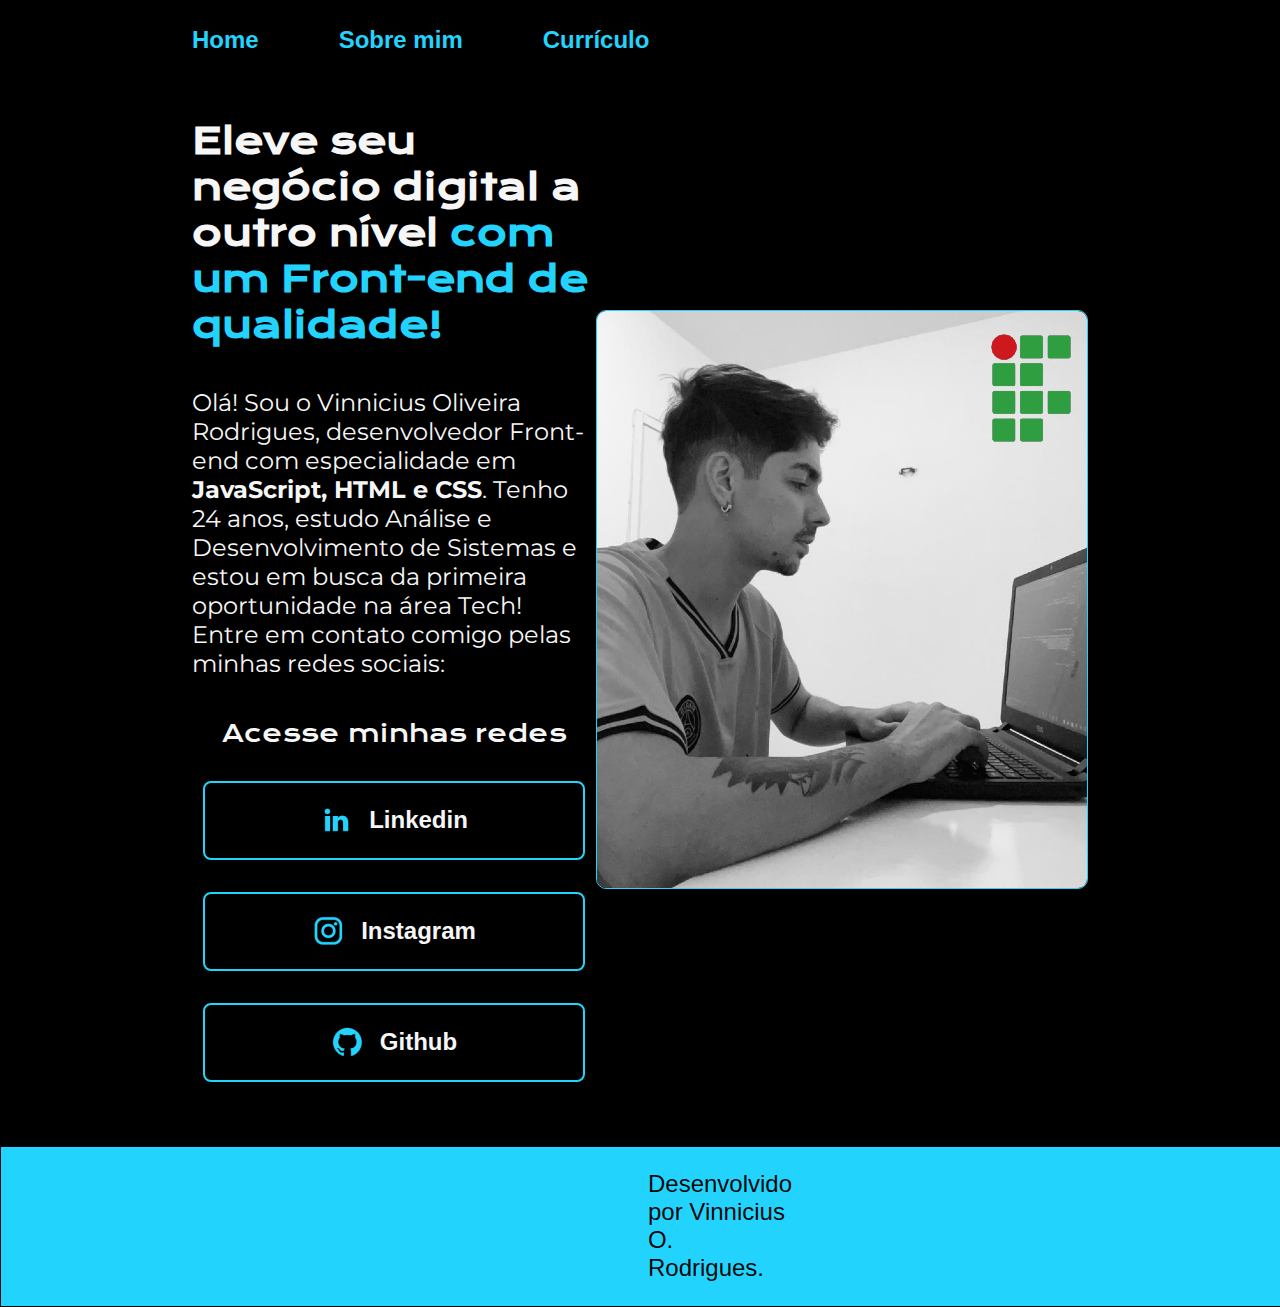
<file: index.html>
<!DOCTYPE html>
<html lang="pt-br">
<head>
   <!-- <link rel="stylesheet" href="reset.css"> -->
    <link rel="stylesheet" href="./styles/style.css">
    <meta charset="UTF-8"> <!--caracteres especiais-->
    <meta http-equiv="X-UA-Compatible" content="IE=edge"><!--Atualiza para a verão mais recente do Microsoft Edge-->
    <meta name="viewport" content="width=device-width, initial-scale=1.0"><!--relaciona a largura da página com o tamanho do dispotivo que está sendo usado-->
    <title>Portifólio</title> <!--meta informação para o navegador-->
</head>
<body>
    <header class= cabeçalho> <!--Cabelalho-->
        <nav class="cabeçalho_menu">
            <a class="cabeçalho_menu_link" href="index.html">Home</a>
            <a class="cabeçalho_menu_link" href="about.html">Sobre mim</a> <!--Endereço do meu arquivo mencionado na âncora para nos levar para outra página-->
            <a class="cabeçalho_menu_link" href="curriculo.html">Currículo</a>
        </nav>
    </header>
    <main class="apresentacao">  <!--Conteúdo principal da página-->
        <section class="apresentacao_conteudo">
            <h1 class="apresentacao_conteudo_titulo"><!--tag de título-->
            Eleve seu negócio digital a outro nível <strong class="titulo-destaque"><!--a tag strong indica para o navegador que isso é uma parte importante da nossa página-->com um Front-end de qualidade!</strong>
            </h1>
            <p class="apresentacao_conteudo_paragrafo">Olá! Sou o Vinnicius Oliveira Rodrigues, desenvolvedor Front-end com especialidade em<strong> JavaScript, HTML e CSS</strong>. Tenho 24 anos, estudo Análise e Desenvolvimento de Sistemas e estou em busca da primeira oportunidade na área Tech! </br> Entre em contato comigo pelas minhas redes sociais:</p>
            <div class="apresentacao_conteudo_links">  
                <h2 class="apresentacao_conteudo_links_subtitulo"> Acesse minhas redes </h2>     
                <a class="apresentacao_conteudo_links_botoes" href="https://www.linkedin.com/in/vinnicius-oliveira-rodrigues-5a373b1a4/" target="_blank">
                    <img src="./assets/linkedin.png">    
                    Linkedin
                </a> <!--ancora ou link-->
                <a class="apresentacao_conteudo_links_botoes" href="https://www.instagram.com/vinnicius_rodrigues11/" target="_blank">
                    <img src="./assets/instagram.png">    
                    Instagram
                </a>
                <a class="apresentacao_conteudo_links_botoes" href="https://github.com/vinniciusrodrigues99" target="_blank">
                    <img src="./assets/github.png">
                Github
                </a>
            </div>
        </section>
        <img class = "imagem" src="./assets/vinni_if.png" alt="Foto do usuário programando">
    </main>
    <footer class="rodape"> <!--Rodapé-->
       Desenvolvido por Vinnicius O. Rodrigues.
    </footer>
    
</body>
</html>
</file>
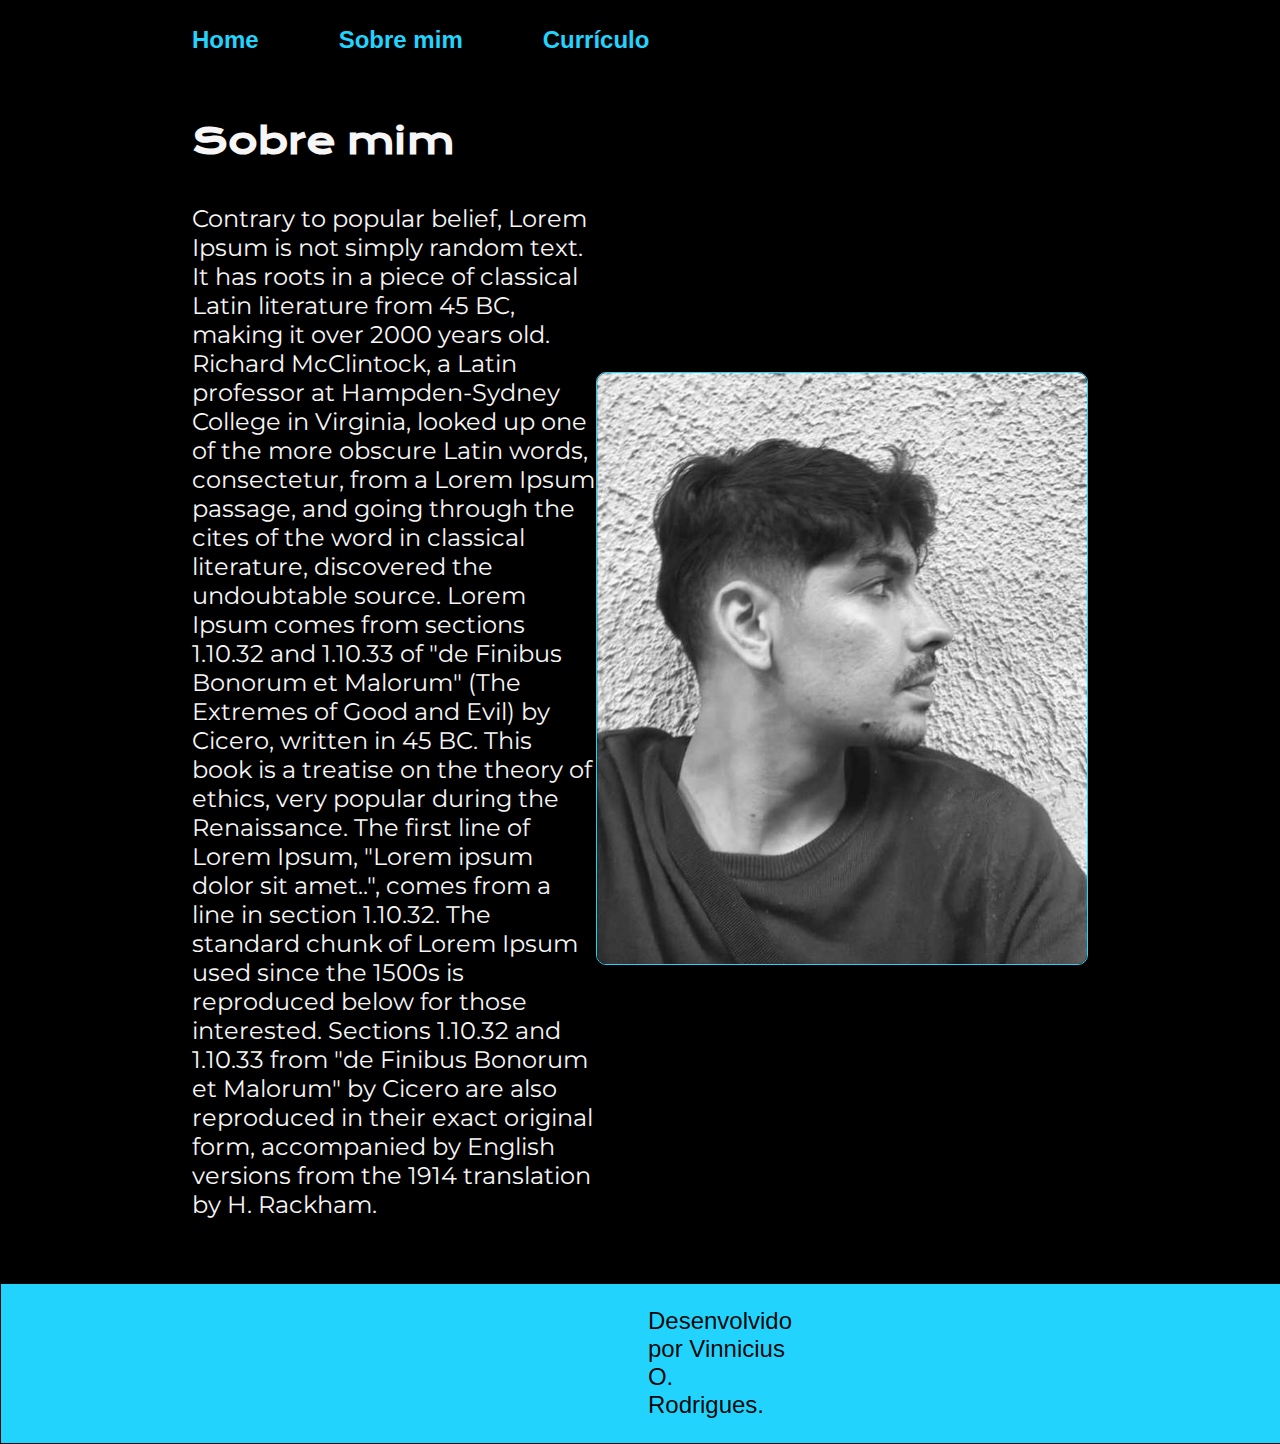
<file: about.html>
<!DOCTYPE html>
<html lang="pt-br">
<head>
    <link rel="stylesheet" href="./styles/style.css">
    <meta charset="UTF-8">
    <meta http-equiv="X-UA-Compatible" content="IE=edge">
    <meta name="viewport" content="width=device-width, initial-scale=1.0">
    <title>Sobre mim</title>
</head>
<body>
    <header class= cabeçalho> <!--Cabelalho-->
            <nav class="cabeçalho_menu">
                <a class="cabeçalho_menu_link" href="index.html">Home</a>
                <a class="cabeçalho_menu_link" href="about.html">Sobre mim</a> <!--Endereço do meu arquivo mencionado na âncora para nos levar para outra página-->
                <a class="cabeçalho_menu_link" href="curriculo.html">Currículo</a>
            </nav>
        
    </header>
    <main class="apresentacao">
        <section class="apresentacao_conteudo">
            <h1 class="apresentacao_conteudo_titulo">Sobre mim</h1>
            <p class="apresentacao_conteudo_paragrafo">
            Contrary to popular belief, Lorem Ipsum is not simply random text. It has roots in a piece of classical Latin literature from 45 BC, making it over 2000 years old. Richard McClintock, a Latin professor at Hampden-Sydney College in Virginia, looked up one of the more obscure Latin words, consectetur, from a Lorem Ipsum passage, and going through the cites of the word in classical literature, discovered the undoubtable source. Lorem Ipsum comes from sections 1.10.32 and 1.10.33 of "de Finibus Bonorum et Malorum" (The Extremes of Good and Evil) by Cicero, written in 45 BC. This book is a treatise on the theory of ethics, very popular during the Renaissance. The first line of Lorem Ipsum, "Lorem ipsum dolor sit amet..", comes from a line in section 1.10.32.
            The standard chunk of Lorem Ipsum used since the 1500s is reproduced below for those interested. Sections 1.10.32 and 1.10.33 from "de Finibus Bonorum et Malorum" by Cicero are also reproduced in their exact original form, accompanied by English versions from the 1914 translation by H. Rackham.
            </p>
        </section>
        <img class="imagem" src="./assets/about.png">
        </main>
  
    <footer class="rodape"> <!--Rodapé-->
            Desenvolvido por Vinnicius O. Rodrigues.
    </footer>

    
</body>
</html>
</file>
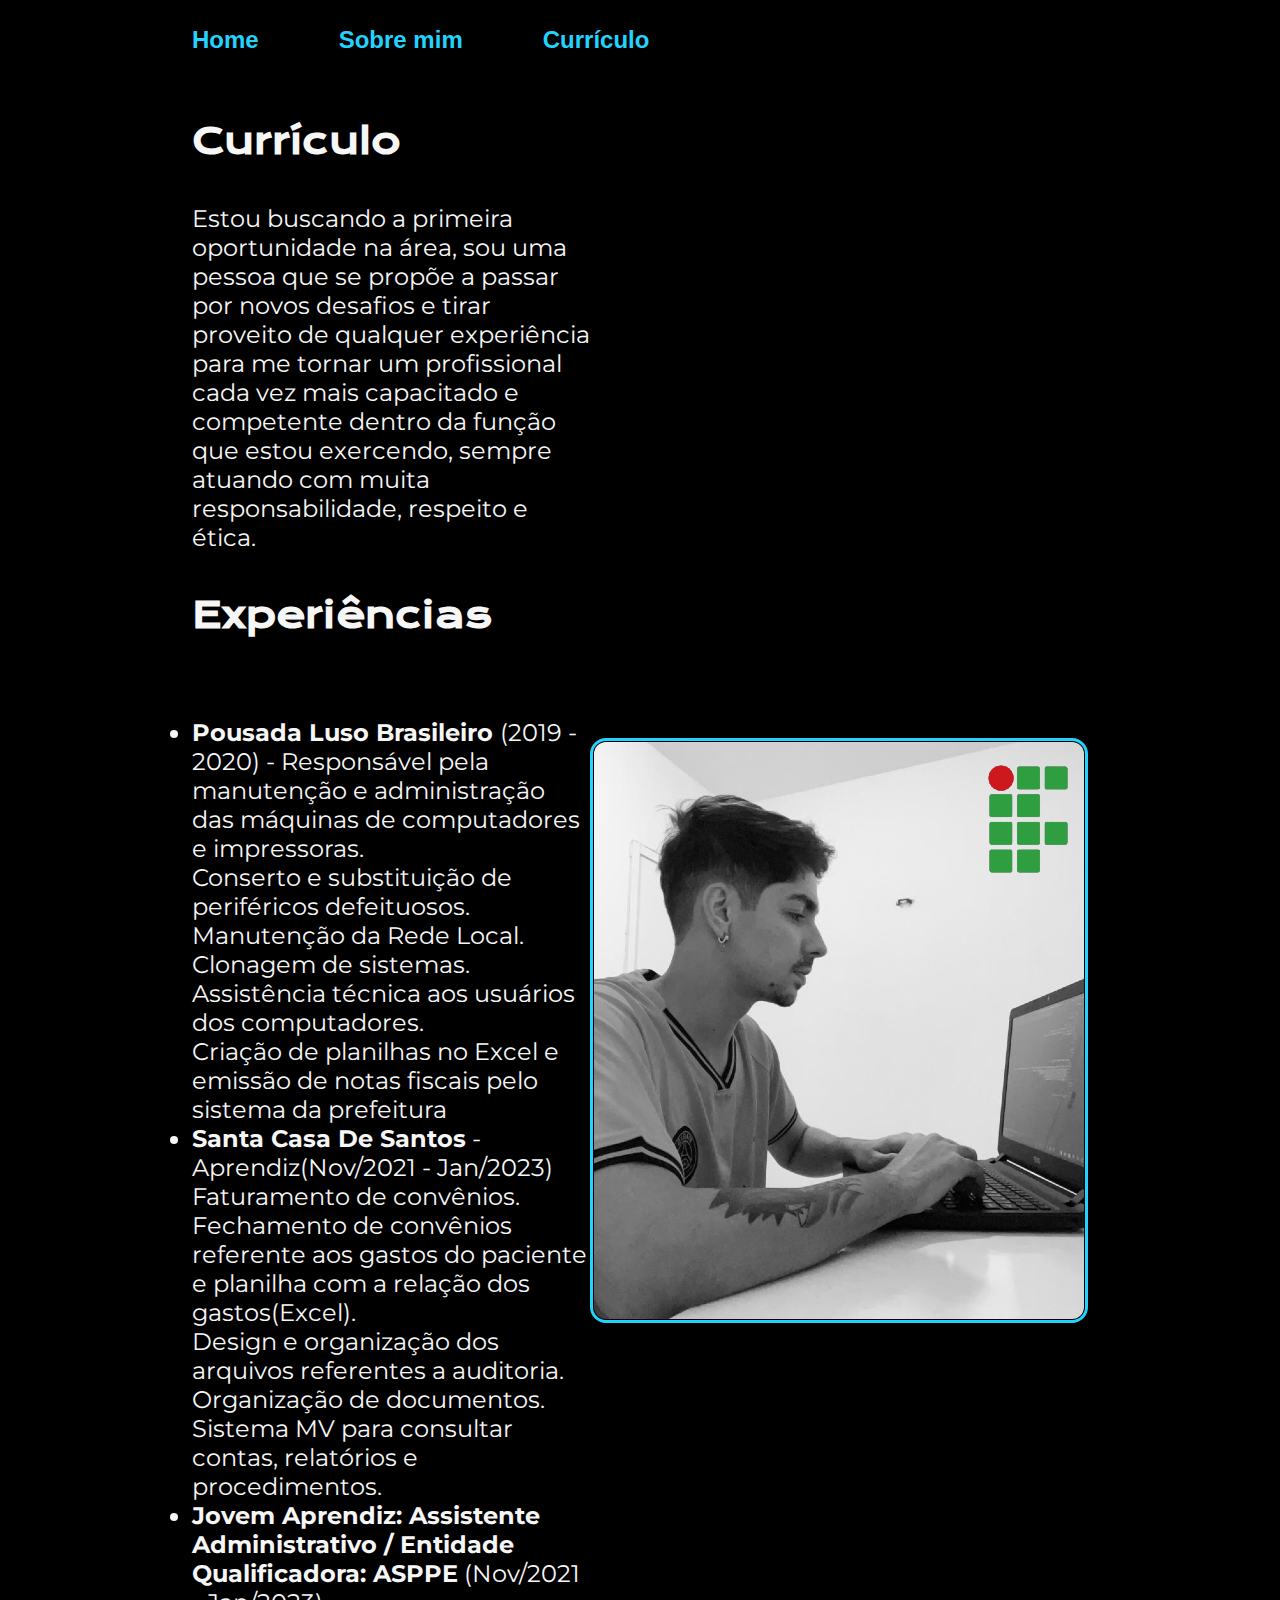
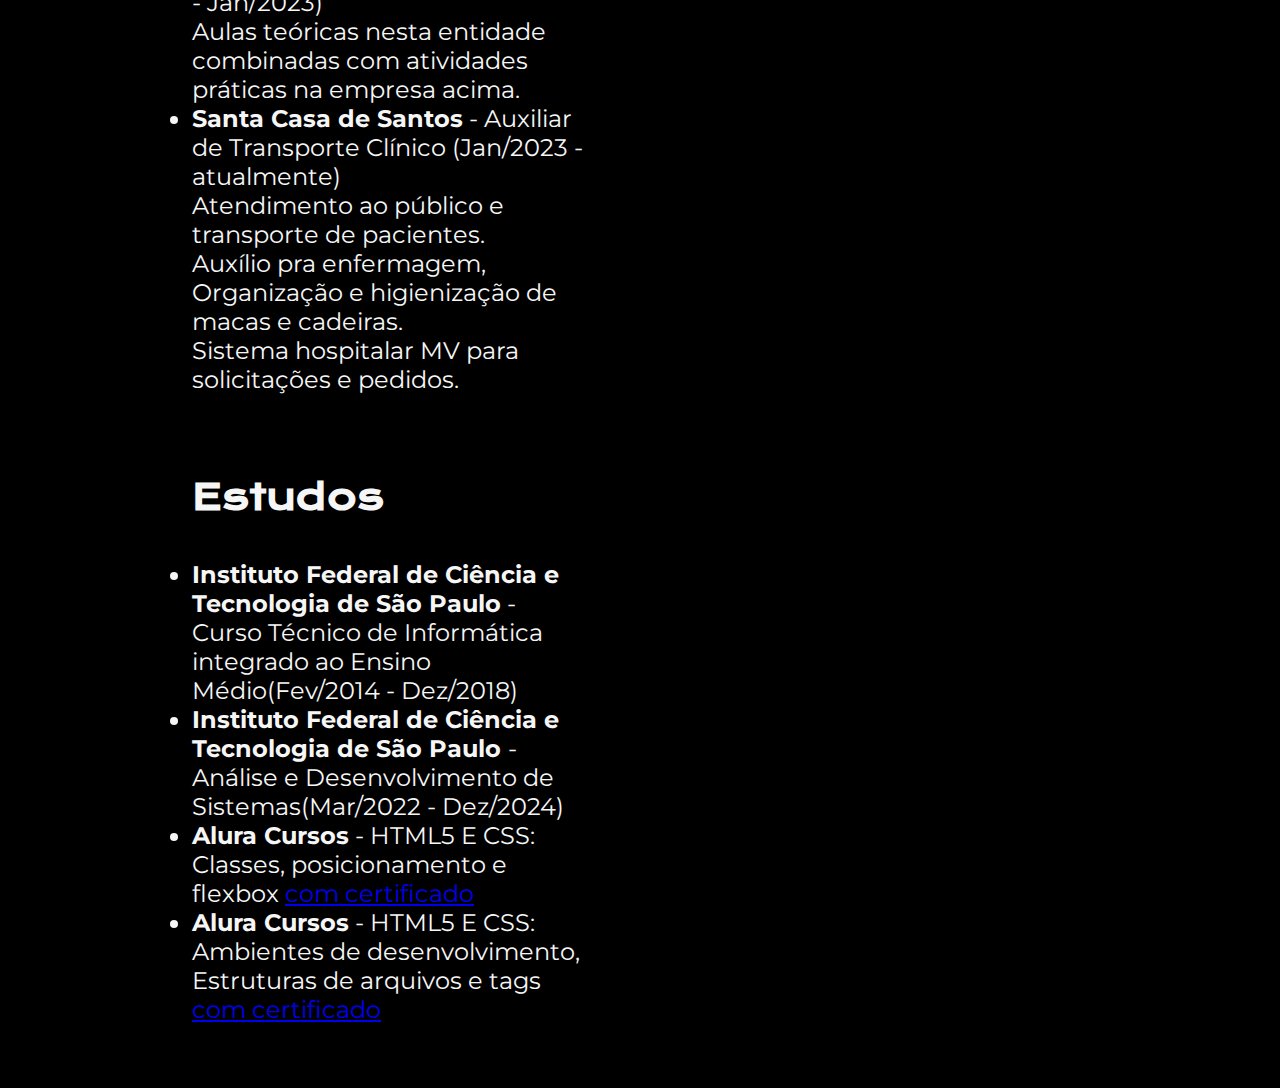
<file: curriculo.html>
<!DOCTYPE html>
<html lang="pt-br">
<head>
    <meta charset="UTF-8">
    <meta http-equiv="X-UA-Compatible" content="IE=edge">
    <meta name="viewport" content="width=device-width, initial-scale=1.0">
    <link rel="stylesheet" href="./styles/style.css">
    <title>Currículo</title>
</head>
<body>
    <header class= cabeçalho> <!--Cabelalho-->
        <nav class="cabeçalho_menu">
            <a class="cabeçalho_menu_link" href="index.html">Home</a>
            <a class="cabeçalho_menu_link" href="about.html">Sobre mim</a> <!--Endereço do meu arquivo mencionado na âncora para nos levar para outra página-->
            <a class="cabeçalho_menu_link" href="curriculo.html">Currículo</a>
        </nav>
    </header>
    
    <main class="apresentacao">
        <section class="apresentacao_conteudo">
            
            <h1 class="apresentacao_conteudo_titulo">Currículo</h1>
            <p class="apresentacao_conteudo_paragrafo">
                Estou buscando a primeira oportunidade na área, sou uma pessoa que se propõe a passar por novos desafios e tirar proveito de qualquer experiência para me tornar um profissional cada vez mais capacitado e competente dentro da função que estou exercendo, sempre atuando com muita responsabilidade, respeito e ética.
            </p>
            <h2 class="apresentacao_conteudo_titulo">Experiências</h2>
            <p class="apresentacao_conteudo_paragrafo">
            <ul class="apresentacao_conteudo_paragrafo">
                <li> <b>Pousada Luso Brasileiro </b> (2019 - 2020) - Responsável pela manutenção e administração das máquinas de computadores e impressoras.<br>
                    Conserto e substituição de periféricos defeituosos.<br>
                    Manutenção da Rede Local.<br> 
                    Clonagem de sistemas.<br>
                    Assistência técnica aos usuários dos computadores. <br> Criação de planilhas no Excel e emissão de notas fiscais pelo sistema da prefeitura </li>
                <li> <b>Santa Casa De Santos</b> - Aprendiz(Nov/2021 - Jan/2023)<br> Faturamento de convênios.<br>
                    Fechamento de convênios referente aos gastos do paciente e planilha com a relação dos gastos(Excel).<br>
                    Design e organização dos arquivos referentes a auditoria.<br>
                    Organização de documentos.<br>
                    Sistema MV para consultar contas, relatórios e procedimentos. </li>
                <li> <b> Jovem Aprendiz: Assistente Administrativo / Entidade Qualificadora: ASPPE</b> (Nov/2021 - Jan/2023)<br>
                    Aulas teóricas nesta entidade combinadas com atividades práticas na empresa acima.</li>
                <li> <b> Santa Casa de Santos</b> - Auxiliar de Transporte Clínico (Jan/2023 - atualmente) <br> Atendimento ao público e transporte de pacientes.<br>
                        Auxílio pra enfermagem, Organização e higienização de macas e cadeiras.<br>
                        Sistema hospitalar MV para solicitações e pedidos.</li>
            </ul>
            </p>
            <h2 class="apresentacao_conteudo_titulo">Estudos</h2>
            <div class="apresentacao_conteudo_paragrafo">
            <ul class="apresentacao_conteudo_paragrafo">
                <li><b>Instituto Federal de Ciência e Tecnologia de São Paulo</b> - Curso Técnico de Informática integrado ao Ensino Médio(Fev/2014 - Dez/2018) </li>
                <li><b>Instituto Federal de Ciência e Tecnologia de São Paulo </b>- Análise e Desenvolvimento de Sistemas(Mar/2022 - Dez/2024)</li>
                <li><b>Alura Cursos</b> - HTML5 E CSS: Classes, posicionamento e flexbox <a href="https://cursos.alura.com.br/user/vinniciusrodrigues1999/course/html-css-classes-posicionamento-flexbox/certificate" target="_blank">com certificado</a></li>
                <li><b>Alura Cursos</b> - HTML5 E CSS: Ambientes de desenvolvimento, Estruturas de arquivos e tags <a href="https://cursos.alura.com.br/user/vinniciusrodrigues1999/course/html-css-ambiente-arquivos-tags/certificate" target="_blank">com certificado</a></li>
            </ul>
            </div>    
        </section>
        <div class="div_imagem">
            <img class = "imagem1" src="./assets/vinni_if.png" alt="Foto do usuário programando">
        </div>
        
    </main> 
    
    <footer>

    </footer>
    
</body>
</html>
</file>
<file: styles/style.css>
@import url('https://fonts.googleapis.com/css2?family=Krona+One&family=Montserrat:wght@400;600&display=swap'); /*importando duas fontes do google Fonts */

*{
    margin:0; /*distância da margem até a tela// Devemos lembrar, que mesmo não declarando a propriedade margem no CSS, o próprio navegador adiciona valores para a margem padrão aos elementos na tela. */  
    padding:0;  /*distância dos elementos até a margem */
}
    body{
    background-color: black;
    color: #F6F6F6;
    /* height: 100vh;  /* altura da borda = 100 view port height, ou seja ocupará 100% da altura da tela do dispositivo, usamos esta propriedade quando a nossa página ainda não possui todas as partes necessárias para ficar completa, por exemplo, o Header, Main, Footer... */
    box-sizing: border-box; /* há alteração no cálculo padrão que conhecemos, fazendo com que o navegador passe a considerar a altura e largura do elemento contando o ´padding´ e o ´border´ do elemento. */ 
}   
.cabeçalho{
    padding: 2% 0% 0% 15%;  /* São so valores do padding > top, right, buttom  e left */ 
}
.cabeçalho_menu{
    display: flex;
    align-items: center;
    gap:80px;
}
.cabeçalho_menu_link{
    font-size:24px;
    font-family: 'Mont Serrat', sans-serif;
    font-weight: 600;
    color:#22D4FD;
    text-decoration: none;
}

.apresentacao{   /* Classe da minha main que tem os conteúdos principais da minha página */
    /*margin:10% 20%; /* A porcentagem permite que criemos módulos que sempre vão se readaptar para ocupar a quantidade especificada. Por exemplo, se definirmos um elemento tendo um tamanho de 50%, independente do dispositivo em questão, esse módulo sempre ocupará metade do espaço que lhe cabe (caso esteja dentro de algum outro elemento). */ 
    display:flex;   /* relaciona o posicionamento de uma seção de elementos. Esta propriedade define um flex container; inline ou block dependendo dos valores passados. Coloca todos os elementos-filhos diretos num contexto Flex.*/
    align-items: center;
    justify-content: space-between;  /* os ítens são distribuídos de forma igual ao longo da linha; o primeiro ítem junto à borda inicial da linha, o último junto à borda final da linha. */
    padding:5% 15%; /*preenchimento superior e inferior de 8, preenchimento direito e esquerdo com 15 */ 
}
.apresentacao_conteudo{ /*largura da minha section de acordo com o figma*/
    width: 615px;
    display:flex;
    flex-direction: column; /*para que os elementos do meu container fiquem alinhados numa direção de coluna */ 
    gap: 40px; /*espaçamento entre os elementos na direção column // A propriedade CSS gap define os espaços (gutters (en-US)) entre as linhas e colunas. É uma propriedade shorthand para row-gap (en-US) e column-gap (en-US). */ 
}
.apresentacao_conteudo_titulo{ 
    font-size: 36px; /*tamanho da fonte do meu título */ 
    font-family: 'Krona One', sans-serif;  /*fonte importada do Google Fonts */  
}
.apresentacao_conteudo_paragrafo{
    font-size: 24px;
    font-family: 'Montserrat', sans-serif; /*Sans-serif para ficar com o aspecto arredondado */ 
}
.titulo-destaque{  /*aqui estou selecionando uma classe que eu criei na tag <strong> para individualizar esse trecho em específico fazendo assim com que as outras partes em que eu utilizei a tag não sejam afetadas por esses atributos CSS  */
    color:#22D4FD;
}
.apresentacao_conteudo_links{
    display: flex;
    justify-content: space-between;
    flex-direction: column;  /*Alinhas os elementos na direção de uma coluna, por padrão eles são alinhados na horizantal */ 
    align-items: center; /* alinhas os itens no centro do meu bloco */ 
    gap: 32px;
}
.apresentacao_conteudo_links_subtitulo{
    font-family: 'Krona One', sans-serif;
    font-weight: 400; /*espessura/peso da fonte */ 
    font-size: 24px;
}
/* .apresentacao_conteudo_links_botoes{      estilo dos botões do primeiro projeto que está no git
    width:280px;
    background-color: #22D4FD;
    text-align: center;
    display:flex;
    justify-content: center;
    font-size: 24px;
    border-radius: 16px;
    padding: 21.5px 0;  /*aqui estou colocando a distância dos elementos até a pmargem, o primeiro valor representa a distância vertical e o segundo a distância na horizontal. */
    /* color:black;
    font-family: 'Montserrat', sans-serif; 
    font-weight: 600; /*peso da fonte */ 
    /* text-decoration: none; tirei o sublinhado do texto  */

    /* aplicando o estilo hover nas minhas bordas */ 
    /* transition: 1s; 
    font-size: 24px;
    cursor: pointer; 
}
 */
 .apresentacao_conteudo_links_botoes{
    width: 378px;
    border: 2px solid #22D4FD; /* espessura da borda, estilo da borda e cor da borda */ 
    border-radius: 8px;
    color:#F6F6F6;
    font-family: 'Mont Serrat', sans-serif;
    font-size: 24px;
    text-align: center;
    font-weight: 600;
    padding: 21.5px 0;
    text-decoration: none;
    display: flex;
    justify-content: center;
    align-items: center;
    gap: 16px;
}
.apresentacao_conteudo_links_botoes:hover{ /*propriedade que muda a borda quando eu passo o cursor do mouse por cima */ 
    transition: 1s; 
    font-size: 26px;
    cursor: pointer;
    background-color: #272727;
    padding: 3%;
    color: #22D4FD;
}
.apresentacao_conteudo_links_botoes:visited { /*Uma dos usos do Hover, neste caso o link ficará desta cor se eu já tive visitado o link antes */ 
    color: #681da8;; 
}
.imagem{
    box-sizing: border-box;
    border: 1px solid #22D4FD;
    border-radius: 10px;
    border-style: solid; 
}
.div_imagem{
    margin-top: -76%;
    display: flex;
    justify-content: flex-end; /*alinhamento horizontal */
    align-items: flex-start;    /*alinhamento vertical */

}
.imagem1{
    box-sizing: border-box;
    border: 3px solid #22D4FD;
    border-radius: 16px;
    border-style: solid; 
    margin: 0px 0px;
    padding: 1px 1px;
    }
.rodape{
    color: #000000f8;
    background-color: #22D4FD;
    font-weight: 400;
    font-family: 'Mont Serrat', sans-serif;
    font-size:24px;
    display: flex;
    justify-content: center;
    border: 1px solid;
    padding: 23.64px 719px;
  }




































/* Definição de classe: o atributo class permite ao CSS selecionar e acessar elementos específicos através dos seletores de classe */
</file>
